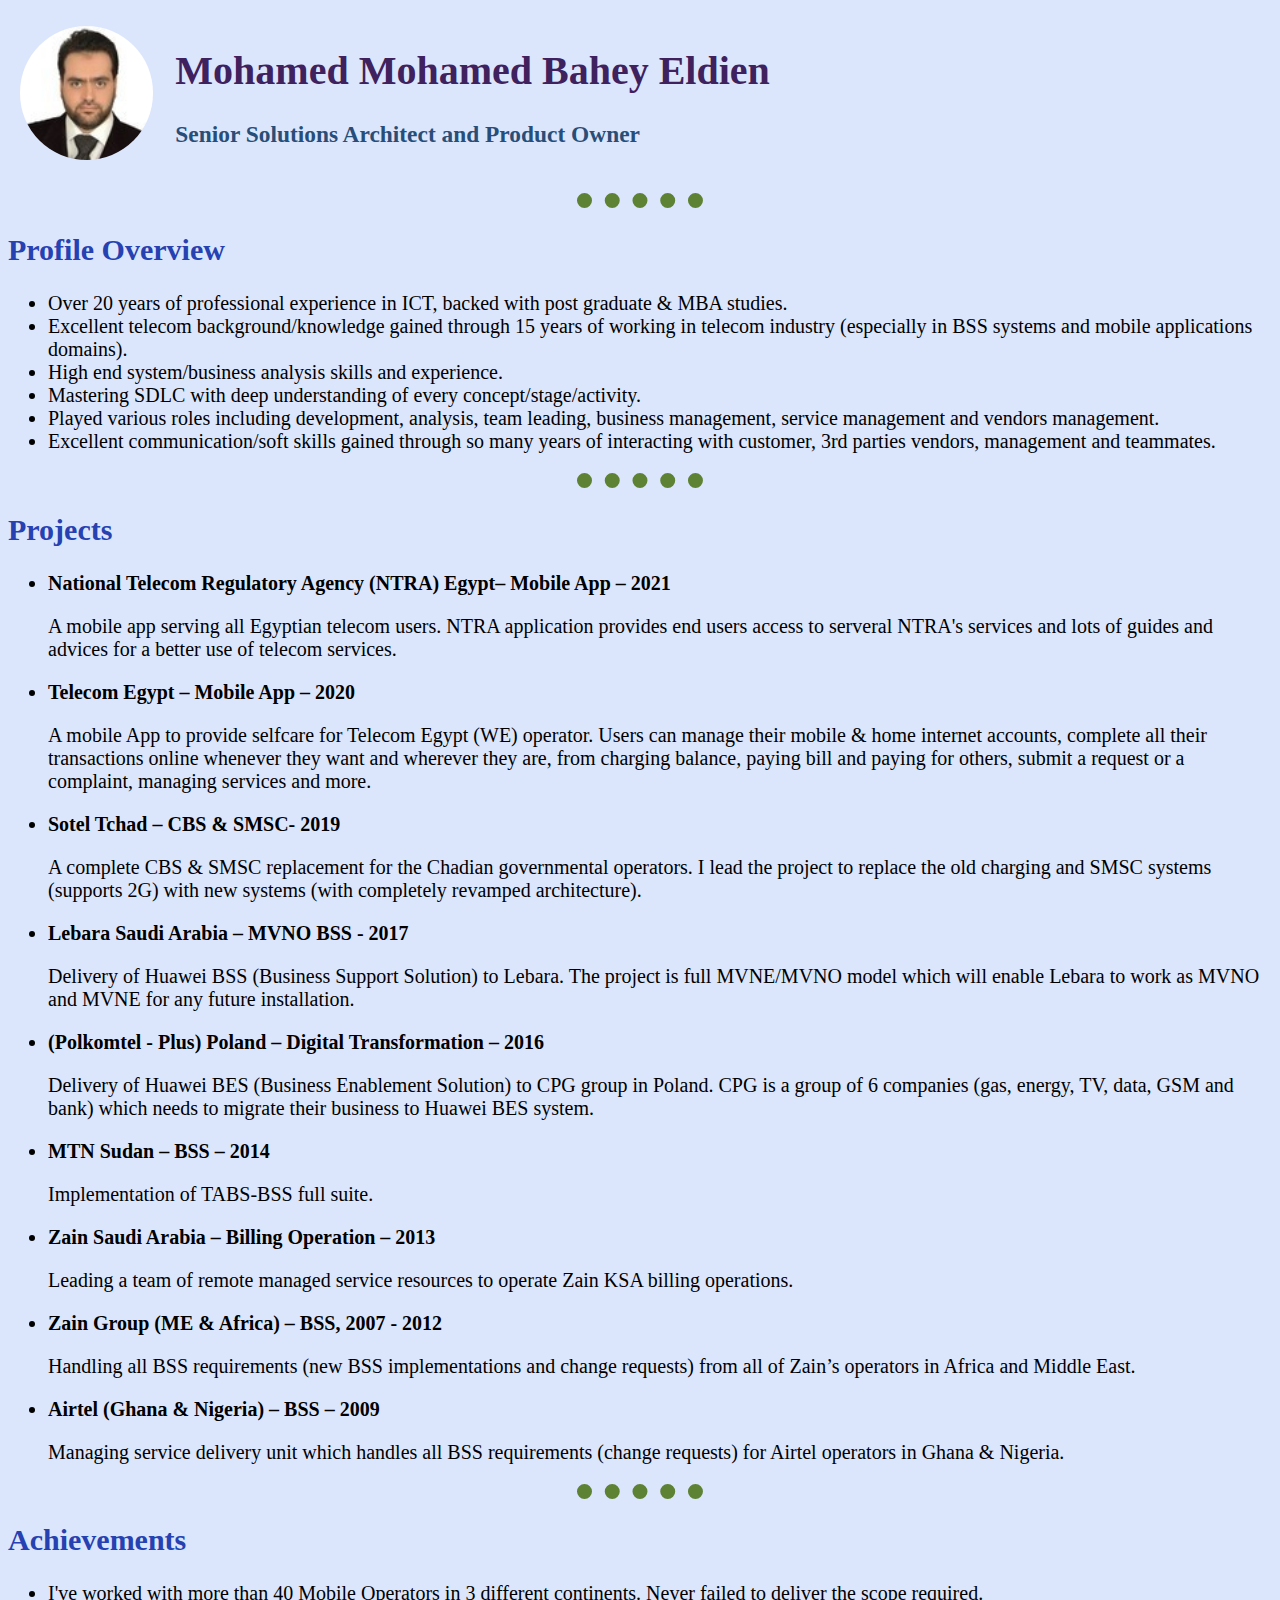
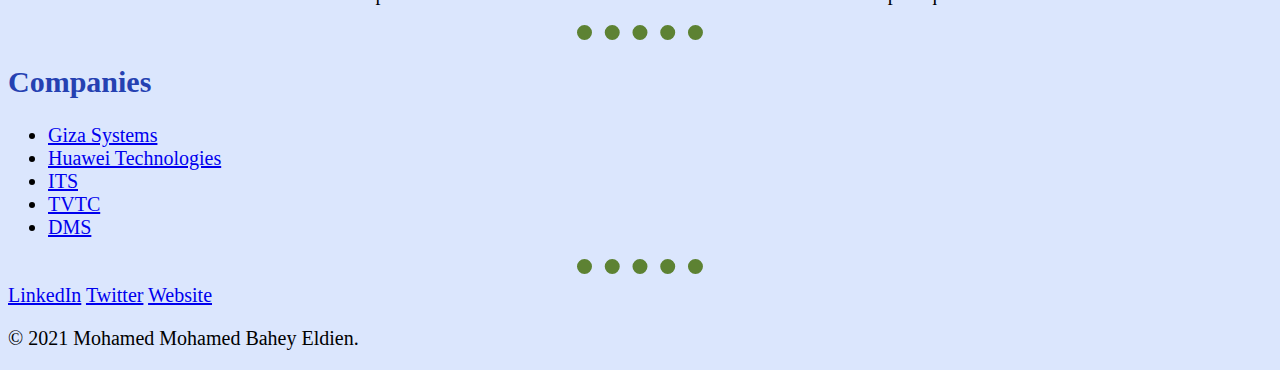
<file: index.html>
<!DOCTYPE html>
<html lang="en" dir="ltr">

<head>
  <meta charset="utf-8">
  <title>Bahey's Personal Site</title>
  <link rel="stylesheet" href="css/master.css">
</head>

<body>
  <table cellpadding=10>
    <tr>
      <td>
        <img src="MyImage.jpg" alt="M Bahey Eldien">
      </td>
      <td>
        <h1>Mohamed Mohamed Bahey Eldien</h1>
        <h3><strong>Senior Solutions Architect and Product Owner</strong></h3>
      </td>
    </tr>
  </table>
  <hr>
  <h2>Profile Overview</h2>
  <ul>
    <li>Over 20 years of professional experience in ICT, backed with post graduate & MBA studies.</li>
    <li>Excellent telecom background/knowledge gained through 15 years of working in telecom industry (especially in BSS systems and mobile applications domains).</li>
    <li>High end system/business analysis skills and experience.</li>
    <li>Mastering SDLC with deep understanding of every concept/stage/activity. </li>
    <li>Played various roles including development, analysis, team leading, business management, service management and vendors management.</li>
    <li>Excellent communication/soft skills gained through so many years of interacting with customer, 3rd parties vendors, management and teammates.</li>
  </ul>
  <hr>

  <h2>Projects </h2>
  <ul>
    <li><strong>National Telecom Regulatory Agency (NTRA) Egypt– Mobile App – 2021</strong></li>
    <p>A mobile app serving all Egyptian telecom users. NTRA application provides end users access to serveral NTRA's services and lots of guides and advices for a better use of telecom services.</p>
    <li><strong>Telecom Egypt – Mobile App – 2020</strong></li>
    <p>A mobile App to provide selfcare for Telecom Egypt (WE) operator. Users can manage their mobile & home internet accounts, complete all their transactions online whenever they want and wherever they are, from charging balance, paying
      bill and paying for others, submit a request or a complaint, managing services and more.</p>
    <li><strong>Sotel Tchad – CBS & SMSC- 2019</strong></li>
    <p>A complete CBS & SMSC replacement for the Chadian governmental operators. I lead the project to replace the old charging and SMSC systems (supports 2G) with new systems (with completely revamped architecture).</p>
    <li><strong>Lebara Saudi Arabia – MVNO BSS - 2017</strong></li>
    <p>Delivery of Huawei BSS (Business Support Solution) to Lebara. The project is full MVNE/MVNO model which will enable Lebara to work as MVNO and MVNE for any future installation.</p>
    <li><strong>(Polkomtel - Plus) Poland – Digital Transformation – 2016</strong></li>
    <p>Delivery of Huawei BES (Business Enablement Solution) to CPG group in Poland. CPG is a group of 6 companies (gas, energy, TV, data, GSM and bank) which needs to migrate their business to Huawei BES system.</p>
    <li><strong>MTN Sudan – BSS – 2014</strong></li>
    <p>Implementation of TABS-BSS full suite. </p>
    <li><strong>Zain Saudi Arabia – Billing Operation – 2013</strong></li>
    <p>Leading a team of remote managed service resources to operate Zain KSA billing operations.</p>
    <li><strong>Zain Group (ME & Africa) – BSS, 2007 - 2012</strong></li>
    <p>Handling all BSS requirements (new BSS implementations and change requests) from all of Zain’s operators in Africa and Middle East. </p>
    <li><strong>Airtel (Ghana & Nigeria) – BSS – 2009</strong></li>
    <p>Managing service delivery unit which handles all BSS requirements (change requests) for Airtel operators in Ghana & Nigeria.</p>
  </ul>
  <hr>
  <h2>Achievements </h2>
  <ul>
    <li>I've worked with more than 40 Mobile Operators in 3 different continents. Never failed to deliver the scope required.</li>
  </ul>
  <hr>
  <h2>Companies</h2>
  <ul>
    <li><a href="https://gizasystems.com/">Giza Systems</a></li>
    <li><a href="https://www.huawei.com/en/">Huawei Technologies</a></li>
    <li><a href="https://www.its.ws/">ITS</a></li>
    <li><a href="https://tvtc.gov.sa/">TVTC</a></li>
    <li><a href="https://dmsegypt.net/">DMS</a></li>
  </ul>
  <hr>
  <div class="bottom-container">
    <a class="footer-link" href="https://www.linkedin.com/in/mohammad-bahey-eldien-74247b12/">LinkedIn</a>
    <a class="footer-link" href="https://twitter.com/mbhey">Twitter</a>
    <a class="footer-link" href="https://mbhey.github.io//">Website</a>
    <p>© 2021 Mohamed Mohamed Bahey Eldien.</p>
  </div>
</body>

</html>
</file>
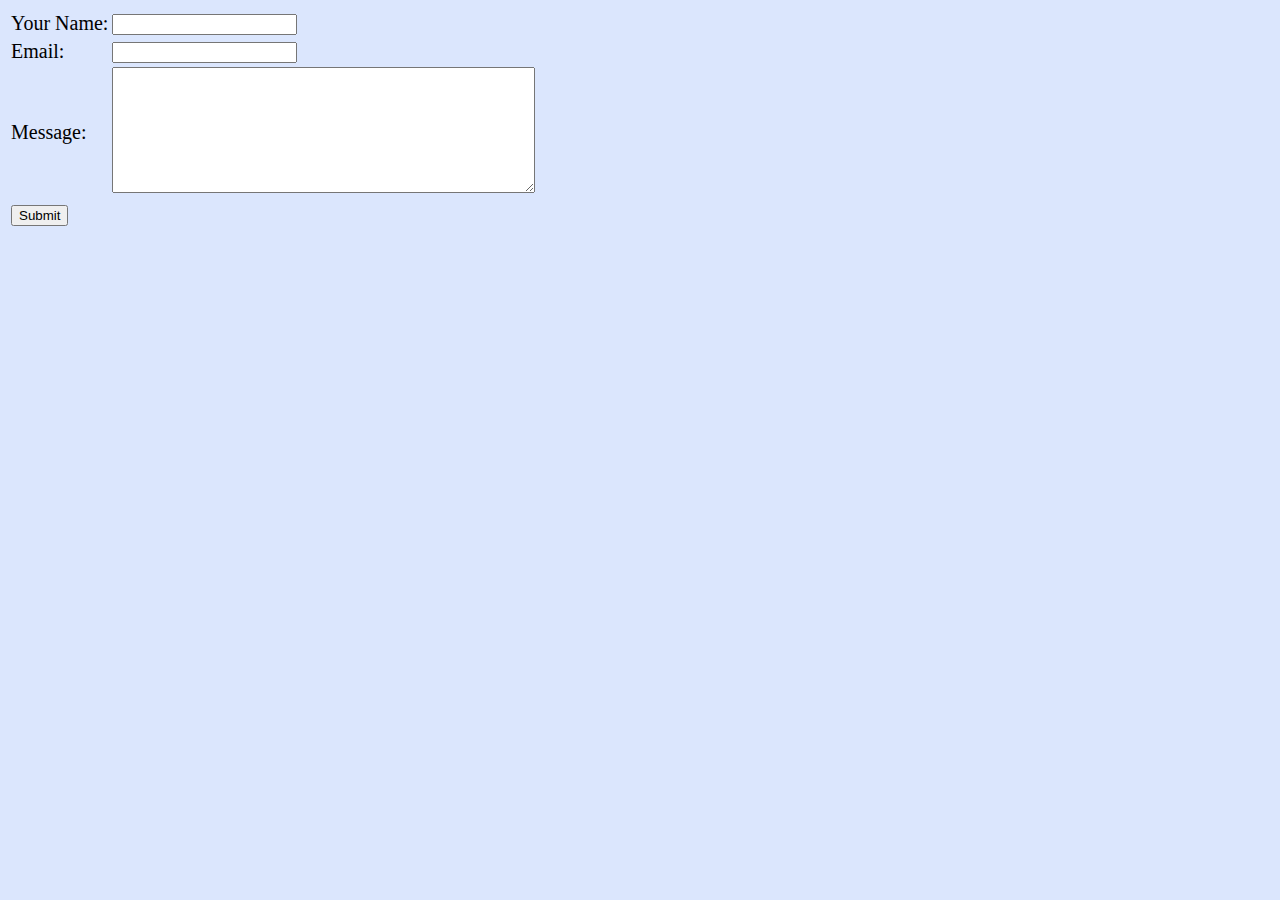
<file: form.html>
<!DOCTYPE html>
<html lang="en" dir="ltr">
  <head>
    <meta charset="utf-8">
    <title>Contact Me</title>
    <link rel="stylesheet" href="css/master.css">
  </head>
  <body>
    <form class="" action="mailto:mohammad.bhey@gmail.com" method="post" enctype="text/plain">
      <table>
        <tr>
          <td>
            <label >Your Name:</label>
          </td>
          <td>
            <input type="text" name="clientName" value=""><br>
          </td>
        </tr>

        <tr>
          <td>
            <label >Email:</label>
          </td>
          <td>
            <input type="email" name="clientEmail" value=""><br>
          </td>
        </tr>

        <tr>
          <td>
            <label >Message:</label>
          </td>
          <td>
            <textarea name="message" rows="8" cols="50"></textarea>
          </td>
        </tr>

        <tr>
          <td>
            <input type="submit" name="">
          </td>
        </tr>
      </table>
    </form>
  </body>
</html>
</file>
<file: css/master.css>
/********************************* TAG Selectors ******************************/
body {
  background-color: #DBE6FD;
  font-size: 20px;
}

img {
  background-color: gold;
  border-radius: 100%;
  height: 100pt;
}

img:hover{
  border-radius: 10%;
}

hr{
  border-color: #5D8233;
  border-spacing: 20px;
  border-style: dotted none none;
  border-width: 15px;
  width: 10%;
}

h1
{
  color: #3E215D;
}

h2 {
  color: #2541B2;
}
h3
{
  color: #284E78;
}

/********************************** class Selectors ***************************/
.classRef {
  color : red;
}
/********************************** ID Selectors ******************************/

#idref {
  color: blue;
}
</file>
